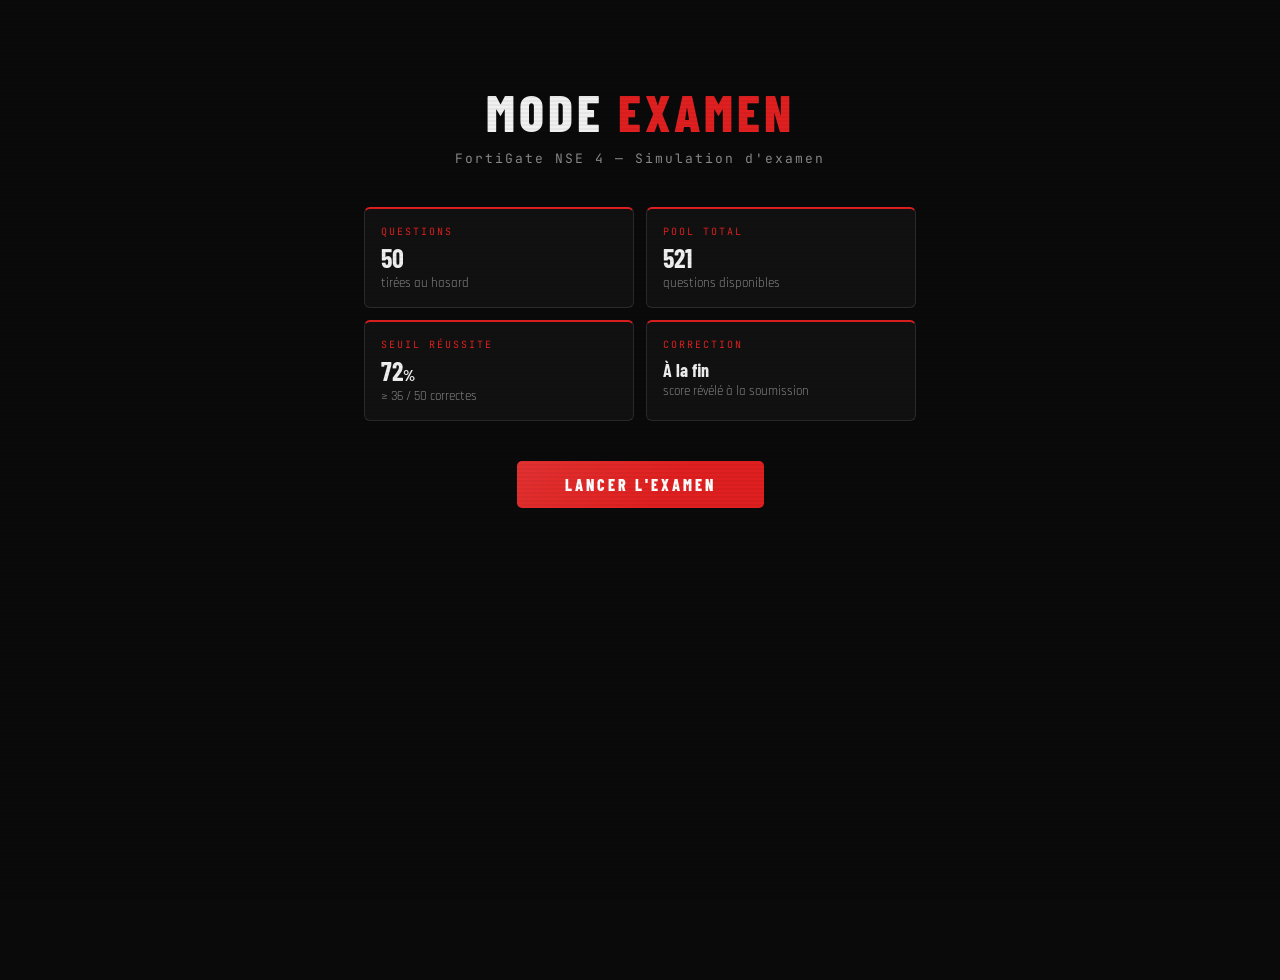
<file: exam.html>
<!doctype html>
<html lang="fr">
    <head>
        <meta charset="UTF-8" />
        <meta name="viewport" content="width=device-width, initial-scale=1.0" />
        <link rel="stylesheet" href="style.css" />
        <title>FortiCook — Mode Examen</title>
        <style>
            /* ── EXAM-SPECIFIC STYLES ── */

            /* Header exam layout */
            #header-exam {
                position: sticky;
                top: 0;
                z-index: 100;
                background: rgba(10, 10, 10, 0.97);
                border-bottom: 2px solid var(--red);
                backdrop-filter: blur(12px);
                padding: 10px 24px;
                display: flex;
                align-items: center;
                gap: 16px;
            }

            #header-exam .logo {
                font-family: var(--font-head);
                font-size: 18px;
                font-weight: 800;
                letter-spacing: 3px;
                text-transform: uppercase;
                color: var(--white);
                flex-shrink: 0;
            }

            #header-exam .logo span {
                color: var(--red);
            }

            /* Progress bar */
            #progress-wrap {
                flex: 1;
                display: flex;
                flex-direction: column;
                gap: 4px;
            }

            #progress-label {
                font-family: var(--font-mono);
                font-size: 11px;
                color: var(--gray);
                letter-spacing: 1px;
            }

            #progress-bar-bg {
                width: 100%;
                height: 6px;
                background: var(--bg4);
                border-radius: 3px;
                overflow: hidden;
            }

            #progress-bar-fill {
                height: 100%;
                background: var(--red);
                border-radius: 3px;
                transition: width 0.3s ease;
                width: 0%;
            }

            #score-live {
                font-family: var(--font-mono);
                font-size: 13px;
                color: var(--gray);
                white-space: nowrap;
                flex-shrink: 0;
            }

            #btn-quitter {
                font-family: var(--font-head);
                font-size: 12px;
                font-weight: 700;
                letter-spacing: 1.5px;
                text-transform: uppercase;
                color: var(--gray);
                background: transparent;
                border: 1px solid var(--border);
                border-radius: 3px;
                padding: 5px 12px;
                cursor: pointer;
                transition: color 0.2s, border-color 0.2s, background 0.2s;
                white-space: nowrap;
                flex-shrink: 0;
            }
            #btn-quitter:hover {
                color: var(--red);
                border-color: var(--red);
                background: rgba(224, 32, 32, 0.08);
            }

            /* ── SCREENS ── */
            .screen { display: none; }
            .screen.active { display: block; }

            /* ── SPLASH / START SCREEN ── */
            #screen-start {
                max-width: 600px;
                margin: 80px auto;
                padding: 0 24px;
                text-align: center;
            }

            #screen-start h2 {
                font-family: var(--font-head);
                font-size: clamp(32px, 6vw, 52px);
                font-weight: 800;
                text-transform: uppercase;
                letter-spacing: 4px;
                color: var(--white);
                margin-bottom: 8px;
            }

            #screen-start h2 span { color: var(--red); }

            #screen-start .subtitle {
                font-family: var(--font-mono);
                font-size: 13px;
                color: var(--gray);
                letter-spacing: 2px;
                margin-bottom: 40px;
            }

            .exam-info-grid {
                display: grid;
                grid-template-columns: 1fr 1fr;
                gap: 12px;
                margin-bottom: 40px;
                text-align: left;
            }

            .exam-info-card {
                background: var(--bg2);
                border: 1px solid var(--border);
                border-top: 2px solid var(--red);
                border-radius: 6px;
                padding: 16px;
            }

            .exam-info-card .info-label {
                font-family: var(--font-mono);
                font-size: 10px;
                color: var(--red);
                letter-spacing: 2px;
                text-transform: uppercase;
                margin-bottom: 4px;
            }

            .exam-info-card .info-value {
                font-family: var(--font-head);
                font-size: 26px;
                font-weight: 700;
                color: var(--white);
            }

            .exam-info-card .info-sub {
                font-family: var(--font-body);
                font-size: 13px;
                color: var(--gray);
                margin-top: 2px;
            }

            #btn-start {
                font-family: var(--font-head);
                font-size: 16px;
                font-weight: 800;
                letter-spacing: 3px;
                text-transform: uppercase;
                background: var(--red);
                border: none;
                color: #fff;
                border-radius: 5px;
                padding: 14px 48px;
                cursor: pointer;
                transition: background 0.2s, transform 0.1s, box-shadow 0.2s;
                position: relative;
                overflow: hidden;
            }
            #btn-start::before {
                content: '';
                position: absolute;
                inset: 0;
                background: linear-gradient(135deg, rgba(255,255,255,0.08) 0%, transparent 60%);
                pointer-events: none;
            }
            #btn-start:hover {
                background: var(--red-dark);
                transform: translateY(-2px);
                box-shadow: 0 6px 24px var(--red-glow);
            }
            #btn-start:active { transform: translateY(0); }

            /* ── QUESTION SCREEN ── */
            #screen-question {
                max-width: 760px;
                margin: 0 auto;
                padding: 32px 24px 80px;
            }

            .q-counter {
                font-family: var(--font-mono);
                font-size: 11px;
                color: var(--red);
                letter-spacing: 3px;
                text-transform: uppercase;
                margin-bottom: 12px;
            }

            .q-text {
                font-family: var(--font-body);
                font-size: 17px;
                font-weight: 600;
                line-height: 1.6;
                color: var(--white);
                background: var(--bg2);
                border: 1px solid var(--border);
                border-top: 2px solid var(--red);
                border-radius: 8px;
                padding: 20px 24px;
                margin-bottom: 20px;
            }

            .q-answers {
                list-style: none;
                display: flex;
                flex-direction: column;
                gap: 10px;
                margin-bottom: 28px;
            }

            .q-answers li {
                display: flex;
                align-items: flex-start;
                gap: 12px;
                padding: 14px 18px;
                border-radius: 6px;
                border: 1px solid var(--border);
                background: var(--bg3);
                cursor: pointer;
                font-family: var(--font-body);
                font-size: 15px;
                line-height: 1.4;
                color: var(--gray-light);
                transition: border-color 0.15s, background 0.15s, color 0.15s;
                position: relative;
                user-select: none;
            }

            .q-answers li:hover {
                border-color: var(--gray);
                background: var(--bg4);
                color: var(--white);
            }

            .q-answers li.selected {
                border-color: var(--red);
                background: rgba(224, 32, 32, 0.1);
                color: var(--white);
            }

            .q-answers li input[type="checkbox"] {
                appearance: none;
                -webkit-appearance: none;
                width: 18px;
                height: 18px;
                min-width: 18px;
                border: 1.5px solid var(--gray);
                border-radius: 3px;
                background: var(--bg4);
                cursor: pointer;
                position: relative;
                transition: border-color 0.15s, background 0.15s;
                margin-top: 2px;
                flex-shrink: 0;
            }

            .q-answers li.selected input[type="checkbox"] {
                background: var(--red);
                border-color: var(--red);
            }

            .q-answers li.selected input[type="checkbox"]::after {
                content: "✓";
                position: absolute;
                top: 50%;
                left: 50%;
                transform: translate(-50%, -50%);
                color: #fff;
                font-size: 12px;
                font-weight: 700;
                line-height: 1;
            }

            /* Nav buttons */
            .q-nav {
                display: flex;
                gap: 12px;
                align-items: center;
            }

            .btn-nav {
                font-family: var(--font-head);
                font-size: 14px;
                font-weight: 700;
                letter-spacing: 2px;
                text-transform: uppercase;
                border: none;
                border-radius: 4px;
                padding: 10px 28px;
                cursor: pointer;
                transition: background 0.2s, transform 0.1s, box-shadow 0.2s, opacity 0.2s;
                position: relative;
                overflow: hidden;
            }

            .btn-nav::before {
                content: '';
                position: absolute;
                inset: 0;
                background: linear-gradient(135deg, rgba(255,255,255,0.08) 0%, transparent 60%);
                pointer-events: none;
            }

            #btn-prev {
                background: var(--bg4);
                color: var(--gray-light);
                border: 1px solid var(--border);
            }
            #btn-prev:hover:not(:disabled) {
                background: var(--bg3);
                color: var(--white);
                border-color: var(--gray);
            }
            #btn-prev:disabled { opacity: 0.3; cursor: default; }

            #btn-next {
                background: var(--red);
                color: #fff;
            }
            #btn-next:hover {
                background: var(--red-dark);
                transform: translateY(-1px);
                box-shadow: 0 4px 16px var(--red-glow);
            }
            #btn-next:active { transform: translateY(0); }

            #btn-submit {
                background: var(--green);
                color: #000;
                display: none;
            }
            #btn-submit:hover {
                background: #16a34a;
                transform: translateY(-1px);
                box-shadow: 0 4px 20px rgba(34,197,94,0.35);
            }
            #btn-submit:active { transform: translateY(0); }

            .q-nav-info {
                font-family: var(--font-mono);
                font-size: 12px;
                color: var(--gray);
                margin-left: auto;
            }

            /* ── RESULTS SCREEN ── */
            #screen-results {
                max-width: 820px;
                margin: 0 auto;
                padding: 40px 24px 80px;
            }

            .results-header {
                text-align: center;
                margin-bottom: 40px;
            }

            .results-header h2 {
                font-family: var(--font-head);
                font-size: clamp(28px, 5vw, 44px);
                font-weight: 800;
                text-transform: uppercase;
                letter-spacing: 4px;
                color: var(--white);
                margin-bottom: 6px;
            }

            .results-header .score-big {
                font-family: var(--font-mono);
                font-size: clamp(52px, 10vw, 80px);
                font-weight: 700;
                line-height: 1;
                margin: 16px 0 8px;
            }

            .score-big.success { color: var(--green); }
            .score-big.warning { color: var(--orange); }
            .score-big.fail    { color: var(--red); }

            .results-header .score-label {
                font-family: var(--font-body);
                font-size: 15px;
                color: var(--gray);
                letter-spacing: 1px;
            }

            .results-stats {
                display: grid;
                grid-template-columns: repeat(3, 1fr);
                gap: 12px;
                margin-bottom: 36px;
            }

            .stat-card {
                background: var(--bg2);
                border: 1px solid var(--border);
                border-radius: 6px;
                padding: 16px;
                text-align: center;
            }

            .stat-card .stat-val {
                font-family: var(--font-mono);
                font-size: 28px;
                font-weight: 700;
                margin-bottom: 4px;
            }

            .stat-card .stat-lbl {
                font-family: var(--font-body);
                font-size: 13px;
                color: var(--gray);
                text-transform: uppercase;
                letter-spacing: 1px;
            }

            .stat-card.good  .stat-val { color: var(--green); }
            .stat-card.bad   .stat-val { color: var(--red); }
            .stat-card.total .stat-val { color: var(--white); }

            /* Results detail */
            .results-detail-title {
                font-family: var(--font-head);
                font-size: 18px;
                font-weight: 700;
                letter-spacing: 2px;
                text-transform: uppercase;
                color: var(--gray);
                border-bottom: 1px solid var(--border);
                padding-bottom: 10px;
                margin-bottom: 20px;
            }

            .result-item {
                background: var(--bg2);
                border: 1px solid var(--border);
                border-radius: 8px;
                margin-bottom: 12px;
                overflow: hidden;
                transition: border-color 0.2s;
            }

            .result-item.correct {
                border-left: 3px solid var(--green);
            }

            .result-item.incorrect {
                border-left: 3px solid var(--red);
            }

            .result-item-header {
                display: flex;
                align-items: flex-start;
                gap: 12px;
                padding: 14px 18px;
                cursor: pointer;
                user-select: none;
            }

            .result-item-header:hover {
                background: var(--bg3);
            }

            .result-badge {
                font-family: var(--font-mono);
                font-size: 11px;
                font-weight: 700;
                padding: 3px 8px;
                border-radius: 3px;
                flex-shrink: 0;
                margin-top: 2px;
                letter-spacing: 1px;
            }

            .result-badge.ok  { background: rgba(34,197,94,0.15); color: var(--green); }
            .result-badge.ko  { background: rgba(224,32,32,0.15);  color: var(--red);   }

            .result-q-text {
                font-family: var(--font-body);
                font-size: 14px;
                color: var(--gray-light);
                line-height: 1.5;
                flex: 1;
            }

            .result-arrow {
                font-size: 14px;
                color: var(--gray);
                flex-shrink: 0;
                transition: transform 0.2s;
                margin-top: 2px;
            }

            .result-item.open .result-arrow {
                transform: rotate(90deg);
            }

            .result-detail {
                display: none;
                padding: 0 18px 14px;
            }

            .result-item.open .result-detail {
                display: block;
            }

            .result-detail ul {
                list-style: none;
                display: flex;
                flex-direction: column;
                gap: 6px;
            }

            .result-detail ul li {
                padding: 8px 14px;
                border-radius: 5px;
                font-family: var(--font-body);
                font-size: 14px;
                border: 1px solid var(--border);
                background: var(--bg3);
                color: var(--gray-light);
                display: flex;
                align-items: flex-start;
                gap: 10px;
            }

            .result-detail ul li.ans-correct {
                border-color: var(--green);
                background: rgba(34,197,94,0.08);
                color: #86efac;
            }

            .result-detail ul li.ans-wrong {
                border-color: var(--red);
                background: rgba(224,32,32,0.08);
                color: #ff8080;
            }

            .result-detail ul li.ans-missed {
                border-color: var(--orange);
                background: rgba(245,158,11,0.08);
                color: #fcd34d;
            }

            .ans-icon {
                flex-shrink: 0;
                font-size: 13px;
            }

            /* Results actions */
            .results-actions {
                display: flex;
                gap: 12px;
                justify-content: center;
                margin-top: 40px;
                flex-wrap: wrap;
            }

            .btn-results {
                font-family: var(--font-head);
                font-size: 14px;
                font-weight: 700;
                letter-spacing: 2px;
                text-transform: uppercase;
                border: none;
                border-radius: 4px;
                padding: 12px 32px;
                cursor: pointer;
                transition: background 0.2s, transform 0.1s, box-shadow 0.2s;
                position: relative;
                overflow: hidden;
            }

            .btn-results::before {
                content: '';
                position: absolute;
                inset: 0;
                background: linear-gradient(135deg, rgba(255,255,255,0.08) 0%, transparent 60%);
                pointer-events: none;
            }

            #btn-retry {
                background: var(--red);
                color: #fff;
            }
            #btn-retry:hover {
                background: var(--red-dark);
                transform: translateY(-1px);
                box-shadow: 0 4px 16px var(--red-glow);
            }

            #btn-home {
                background: var(--bg4);
                color: var(--gray-light);
                border: 1px solid var(--border);
            }
            #btn-home:hover {
                background: var(--bg3);
                color: var(--white);
                border-color: var(--gray);
            }

            /* Responsive */
            @media (max-width: 600px) {
                .exam-info-grid { grid-template-columns: 1fr 1fr; }
                .results-stats  { grid-template-columns: 1fr; }
                #screen-start   { margin-top: 40px; }
                #header-exam .logo { font-size: 14px; }
                #score-live { display: none; }
            }
        </style>
    </head>

    <body>
        <!-- STICKY HEADER (hidden until exam starts) -->
        <div id="header-exam" style="display:none">
            <div class="logo">Forti<span>Cook</span> — <span>Exam</span></div>
            <div id="progress-wrap">
                <div id="progress-label">QUESTION 1 / 50</div>
                <div id="progress-bar-bg">
                    <div id="progress-bar-fill"></div>
                </div>
            </div>
            <div id="score-live">— / 50</div>
            <button id="btn-quitter">✕ Quitter</button>
        </div>

        <!-- SCREEN 1 : START -->
        <div id="screen-start" class="screen active">
            <h2>Mode <span>Examen</span></h2>
            <p class="subtitle">FortiGate NSE 4 — Simulation d'examen</p>

            <div class="exam-info-grid">
                <div class="exam-info-card">
                    <div class="info-label">Questions</div>
                    <div class="info-value">50</div>
                    <div class="info-sub">tirées au hasard</div>
                </div>
                <div class="exam-info-card">
                    <div class="info-label">Pool total</div>
                    <div class="info-value" id="pool-count">—</div>
                    <div class="info-sub">questions disponibles</div>
                </div>
                <div class="exam-info-card">
                    <div class="info-label">Seuil réussite</div>
                    <div class="info-value">72<small style="font-size:16px">%</small></div>
                    <div class="info-sub">≥ 36 / 50 correctes</div>
                </div>
                <div class="exam-info-card">
                    <div class="info-label">Correction</div>
                    <div class="info-value" style="font-size:18px;padding-top:4px">À la fin</div>
                    <div class="info-sub">score révélé à la soumission</div>
                </div>
            </div>

            <button id="btn-start">Lancer l'examen</button>
        </div>

        <!-- SCREEN 2 : QUESTION -->
        <div id="screen-question" class="screen">
            <div class="q-counter" id="q-counter">QUESTION 1 / 50</div>
            <div class="q-text" id="q-text"></div>
            <ul class="q-answers" id="q-answers"></ul>
            <div class="q-nav">
                <button class="btn-nav" id="btn-prev">← Précédent</button>
                <button class="btn-nav" id="btn-next">Suivant →</button>
                <button class="btn-nav" id="btn-submit">✓ Soumettre</button>
                <span class="q-nav-info" id="q-answered">0 / 50 répondues</span>
            </div>
        </div>

        <!-- SCREEN 3 : RESULTS -->
        <div id="screen-results" class="screen">
            <div class="results-header">
                <h2>Résultats</h2>
                <div class="score-big" id="score-pct">—%</div>
                <div class="score-label" id="score-label-text">—</div>
            </div>

            <div class="results-stats">
                <div class="stat-card good">
                    <div class="stat-val" id="stat-correct">—</div>
                    <div class="stat-lbl">Correctes</div>
                </div>
                <div class="stat-card bad">
                    <div class="stat-val" id="stat-wrong">—</div>
                    <div class="stat-lbl">Incorrectes</div>
                </div>
                <div class="stat-card total">
                    <div class="stat-val">50</div>
                    <div class="stat-lbl">Total</div>
                </div>
            </div>

            <div class="results-detail-title">Détail des réponses</div>
            <div id="results-detail"></div>

            <div class="results-actions">
                <button class="btn-results" id="btn-retry">↺ Nouvel examen</button>
                <button class="btn-results" id="btn-home">⌂ Retour au cours</button>
            </div>
        </div>

        <script src="data.js"></script>
        <script>
            // ── ÉTAT ──────────────────────────────────────────────────
            const NB_QUESTIONS = 50;
            const SEUIL_PCT    = 72; // % minimum pour réussir

            let examQuestions = []; // 50 questions tirées au sort (objets {Q, R, BR, origIndex})
            let userAnswers   = []; // userAnswers[i] = Set des indices cochés pour la question i
            let currentIndex  = 0;

            // ── DOM ───────────────────────────────────────────────────
            const headerExam    = document.getElementById('header-exam');
            const screenStart   = document.getElementById('screen-start');
            const screenQ       = document.getElementById('screen-question');
            const screenResults = document.getElementById('screen-results');

            const poolCount     = document.getElementById('pool-count');
            const btnStart      = document.getElementById('btn-start');

            const progressLabel = document.getElementById('progress-label');
            const progressFill  = document.getElementById('progress-bar-fill');
            const scoreLive     = document.getElementById('score-live');
            const btnQuitter    = document.getElementById('btn-quitter');

            const qCounter      = document.getElementById('q-counter');
            const qText         = document.getElementById('q-text');
            const qAnswers      = document.getElementById('q-answers');
            const btnPrev       = document.getElementById('btn-prev');
            const btnNext       = document.getElementById('btn-next');
            const btnSubmit     = document.getElementById('btn-submit');
            const qAnswered     = document.getElementById('q-answered');

            const scorePct      = document.getElementById('score-pct');
            const scoreLabelTxt = document.getElementById('score-label-text');
            const statCorrect   = document.getElementById('stat-correct');
            const statWrong     = document.getElementById('stat-wrong');
            const resultsDetail = document.getElementById('results-detail');
            const btnRetry      = document.getElementById('btn-retry');
            const btnHome       = document.getElementById('btn-home');

            // ── HELPERS ───────────────────────────────────────────────

            /** Fisher-Yates shuffle — renvoie une copie mélangée */
            function shuffle(arr) {
                const a = arr.slice();
                for (let i = a.length - 1; i > 0; i--) {
                    const j = Math.floor(Math.random() * (i + 1));
                    [a[i], a[j]] = [a[j], a[i]];
                }
                return a;
            }

            function showScreen(id) {
                [screenStart, screenQ, screenResults].forEach(s => s.classList.remove('active'));
                document.getElementById(id).classList.add('active');
            }

            /** Compte les questions où l'utilisateur a répondu (au moins 1 case) */
            function countAnswered() {
                return userAnswers.filter(s => s.size > 0).length;
            }

            /** Vérifie si une question est entièrement correcte */
            function isCorrect(qIdx) {
                const q   = examQuestions[qIdx];
                const sel = userAnswers[qIdx];
                if (sel.size !== q.BR.length) return false;
                return q.BR.every(b => sel.has(b));
            }

            // ── INIT POOL COUNT ───────────────────────────────────────
            poolCount.textContent = questions.length;

            // ── DÉMARRAGE ─────────────────────────────────────────────
            btnStart.addEventListener('click', lancerExamen);

            function lancerExamen() {
                // Tirer NB_QUESTIONS questions au hasard
                const indices = shuffle(Array.from({length: questions.length}, (_, i) => i));
                examQuestions = indices.slice(0, NB_QUESTIONS).map(i => ({
                    ...questions[i],
                    origIndex: i
                }));

                // Initialiser les réponses utilisateur
                userAnswers = Array.from({length: NB_QUESTIONS}, () => new Set());

                currentIndex = 0;

                // Afficher le header
                headerExam.style.display = 'flex';

                showScreen('screen-question');
                afficherQuestion(0);
                mettreAJourProgression();
            }

            // ── NAVIGATION ────────────────────────────────────────────
            btnPrev.addEventListener('click', () => {
                if (currentIndex > 0) {
                    currentIndex--;
                    afficherQuestion(currentIndex);
                    mettreAJourProgression();
                }
            });

            btnNext.addEventListener('click', () => {
                if (currentIndex < NB_QUESTIONS - 1) {
                    currentIndex++;
                    afficherQuestion(currentIndex);
                    mettreAJourProgression();
                }
            });

            btnQuitter.addEventListener('click', () => {
                if (confirm('Quitter l\'examen en cours ? La progression sera perdue.')) {
                    headerExam.style.display = 'none';
                    showScreen('screen-start');
                }
            });

            btnSubmit.addEventListener('click', soumettreExamen);
            btnRetry.addEventListener('click', lancerExamen);
            btnHome.addEventListener('click', () => {
                window.location.href = 'index.html';
            });

            // ── AFFICHAGE D'UNE QUESTION ──────────────────────────────
            function afficherQuestion(idx) {
                const q   = examQuestions[idx];
                const sel = userAnswers[idx];

                // Compteur
                qCounter.textContent = `QUESTION ${idx + 1} / ${NB_QUESTIONS}`;

                // Texte
                qText.textContent = q.Q;

                // Réponses
                qAnswers.innerHTML = '';
                q.R.forEach((texte, rIdx) => {
                    const li  = document.createElement('li');
                    const cb  = document.createElement('input');
                    cb.type   = 'checkbox';

                    if (sel.has(rIdx)) {
                        li.classList.add('selected');
                        cb.checked = true;
                    }

                    li.appendChild(cb);
                    li.appendChild(document.createTextNode(texte));

                    li.addEventListener('click', function(e) {
                        // Toggle
                        if (sel.has(rIdx)) {
                            sel.delete(rIdx);
                            li.classList.remove('selected');
                            cb.checked = false;
                        } else {
                            sel.add(rIdx);
                            li.classList.add('selected');
                            cb.checked = true;
                        }
                        mettreAJourProgression();
                    });

                    qAnswers.appendChild(li);
                });

                // Boutons nav
                btnPrev.disabled = (idx === 0);

                if (idx === NB_QUESTIONS - 1) {
                    btnNext.style.display   = 'none';
                    btnSubmit.style.display = 'inline-block';
                } else {
                    btnNext.style.display   = 'inline-block';
                    btnSubmit.style.display = 'none';
                }

                mettreAJourProgression();
            }

            // ── PROGRESSION ───────────────────────────────────────────
            function mettreAJourProgression() {
                const pct = ((currentIndex + 1) / NB_QUESTIONS) * 100;
                progressFill.style.width = pct + '%';
                progressLabel.textContent = `QUESTION ${currentIndex + 1} / ${NB_QUESTIONS}`;

                const answered = countAnswered();
                scoreLive.textContent = `${answered} / ${NB_QUESTIONS} répondues`;
                qAnswered.textContent = `${answered} / ${NB_QUESTIONS} répondues`;
            }

            // ── SOUMISSION ────────────────────────────────────────────
            function soumettreExamen() {
                const answered = countAnswered();
                const nonRepondues = NB_QUESTIONS - answered;

                if (nonRepondues > 0) {
                    if (!confirm(`${nonRepondues} question(s) sans réponse. Soumettre quand même ?`)) {
                        return;
                    }
                }

                // Calculer le score
                let nbCorrect = 0;
                for (let i = 0; i < NB_QUESTIONS; i++) {
                    if (isCorrect(i)) nbCorrect++;
                }

                const pct    = Math.round((nbCorrect / NB_QUESTIONS) * 100);
                const reussi = pct >= SEUIL_PCT;

                // Afficher les résultats
                scorePct.textContent = pct + '%';
                scorePct.className   = 'score-big ' + (reussi ? 'success' : pct >= 50 ? 'warning' : 'fail');

                scoreLabelTxt.textContent = reussi
                    ? '✓ EXAMEN RÉUSSI — Score au-dessus du seuil (72%)'
                    : `✗ EXAMEN ÉCHOUÉ — Score en dessous du seuil (72%)`;
                scoreLabelTxt.style.color = reussi ? 'var(--green)' : 'var(--red)';

                statCorrect.textContent = nbCorrect;
                statWrong.textContent   = NB_QUESTIONS - nbCorrect;

                // Détail par question
                resultsDetail.innerHTML = '';
                examQuestions.forEach((q, i) => {
                    const correct = isCorrect(i);
                    const sel     = userAnswers[i];

                    const item = document.createElement('div');
                    item.className = `result-item ${correct ? 'correct' : 'incorrect'}`;

                    // Header cliquable
                    const hdr = document.createElement('div');
                    hdr.className = 'result-item-header';
                    hdr.innerHTML = `
                        <span class="result-badge ${correct ? 'ok' : 'ko'}">${correct ? 'OK' : 'KO'}</span>
                        <span class="result-q-text">${i + 1}. ${q.Q}</span>
                        <span class="result-arrow">▶</span>
                    `;
                    hdr.addEventListener('click', () => item.classList.toggle('open'));
                    item.appendChild(hdr);

                    // Détail des réponses
                    const detail = document.createElement('div');
                    detail.className = 'result-detail';

                    const ul = document.createElement('ul');
                    q.R.forEach((texte, rIdx) => {
                        const li       = document.createElement('li');
                        const estBonne = q.BR.includes(rIdx);
                        const estCochee = sel.has(rIdx);

                        let cls = '';
                        let icon = '';

                        if (estBonne && estCochee) {
                            cls  = 'ans-correct';
                            icon = '✓';
                        } else if (!estBonne && estCochee) {
                            cls  = 'ans-wrong';
                            icon = '✗';
                        } else if (estBonne && !estCochee) {
                            cls  = 'ans-missed';
                            icon = '↩';
                        } else {
                            icon = ' ';
                        }

                        if (cls) li.classList.add(cls);
                        li.innerHTML = `<span class="ans-icon">${icon}</span><span>${texte}</span>`;
                        ul.appendChild(li);
                    });

                    detail.appendChild(ul);
                    item.appendChild(detail);
                    resultsDetail.appendChild(item);
                });

                // Masquer le header d'examen
                headerExam.style.display = 'none';
                showScreen('screen-results');
                window.scrollTo({ top: 0, behavior: 'smooth' });
            }
        </script>
    </body>
</html>
</file>
<file: style.css>
/* ═══════════════════════════════════════════════════
   FORTICOOK.V2 — STYLESHEET
   Dark military/tech aesthetic
   ═══════════════════════════════════════════════════ */

@import url("https://fonts.googleapis.com/css2?family=Barlow+Condensed:wght@400;600;700;800&family=Rajdhani:wght@400;500;600;700&family=JetBrains+Mono:wght@400;700&display=swap");

/* ── TOKENS ── */
:root {
    --red: #e02020;
    --red-dark: #a01010;
    --red-glow: rgba(224, 32, 32, 0.35);
    --green: #22c55e;
    --orange: #f59e0b;
    --bg: #0a0a0a;
    --bg2: #111111;
    --bg3: #181818;
    --bg4: #222222;
    --white: #f0f0f0;
    --gray: #888888;
    --gray-light: #cccccc;
    --border: #2a2a2a;
    --font-head: "Barlow Condensed", sans-serif;
    --font-body: "Rajdhani", sans-serif;
    --font-mono: "JetBrains Mono", monospace;
}

/* ── RESET ── */
*,
*::before,
*::after {
    box-sizing: border-box;
    margin: 0;
    padding: 0;
}
html {
    scroll-behavior: smooth;
}

/* ── BASE ── */
body {
    background: var(--bg);
    color: var(--white);
    font-family: var(--font-body);
    font-size: 16px;
    min-height: 100vh;
    overflow-x: hidden;
}

/* Scanlines overlay */
body::before {
    content: "";
    position: fixed;
    inset: 0;
    background: repeating-linear-gradient(
        0deg,
        transparent,
        transparent 2px,
        rgba(0, 0, 0, 0.04) 2px,
        rgba(0, 0, 0, 0.04) 4px
    );
    pointer-events: none;
    z-index: 9999;
}

/* ── HEADER / NAV ── */
header {
    position: sticky;
    top: 0;
    z-index: 100;
    background: rgba(10, 10, 10, 0.97);
    border-bottom: 2px solid var(--red);
    backdrop-filter: blur(12px);
    padding: 6px 20px;
    display: flex;
    align-items: center;
    gap: 12px;
    min-height: unset;
    height: auto;
}

header table {
    border-collapse: collapse;
    border: none !important;
    border-width: 0 !important;
    outline: none;
}

header table td {
    padding: 2px 0;
    border: none !important;
}

header table a {
    font-family: var(--font-head);
    font-size: 13px;
    font-weight: 700;
    letter-spacing: 1px;
    text-transform: uppercase;
    color: var(--gray);
    text-decoration: none;
    display: inline-block;
    padding: 6px 14px;
    border-radius: 3px;
    border: 1px solid transparent;
    transition:
        color 0.2s,
        border-color 0.2s,
        background 0.2s;
    white-space: nowrap;
}

header table a:hover {
    color: var(--red);
    border-color: var(--red);
    background: rgba(224, 32, 32, 0.08);
}

/* Site title in header */
header h1 {
    font-family: var(--font-head);
    font-size: 22px;
    font-weight: 800;
    text-transform: uppercase;
    letter-spacing: 3px;
    color: var(--white);
    flex-shrink: 0;
}

#visi {
    font-family: var(--font-head);
    font-size: 13px;
    font-weight: 700;
    letter-spacing: 1.5px;
    text-transform: uppercase;
    color: var(--gray);
    background: transparent;
    border: 1px solid var(--border);
    border-radius: 3px;
    padding: 6px 14px;
    cursor: pointer;
    transition:
        color 0.2s,
        border-color 0.2s,
        background 0.2s;
    white-space: nowrap;
    flex-shrink: 0;
}

#visi:hover {
    color: var(--orange);
    border-color: var(--orange);
    background: rgba(245, 158, 11, 0.08);
}

/* ── PAGE TITLE (h1 outside header) ── */
main + h1,
body > h1 {
    font-family: var(--font-head);
    font-size: clamp(28px, 5vw, 48px);
    font-weight: 800;
    text-transform: uppercase;
    letter-spacing: 3px;
    color: var(--white);
    padding: 32px 24px 0;
}

h1 {
    font-family: var(--font-head);
    font-size: clamp(28px, 5vw, 48px);
    font-weight: 800;
    text-transform: uppercase;
    letter-spacing: 3px;
    padding: 32px 24px 0;
}

/* ── MAIN CONTAINER ── */
#main {
    padding: 24px;
    max-width: 960px;
    margin: 0 auto;
    display: flex;
    flex-direction: column;
    gap: 20px;
}

/* ── QUESTION CARD ── */
#main > div {
    background: var(--bg2);
    border: 1px solid var(--border);
    border-top: 2px solid var(--red);
    border-radius: 8px;
    overflow: hidden;
    transition:
        border-color 0.2s,
        box-shadow 0.2s;
    animation: fadeInUp 0.4s ease both;
}

#main > div:hover {
    border-color: var(--red);
    box-shadow: 0 4px 24px var(--red-glow);
}

@keyframes fadeInUp {
    from {
        opacity: 0;
        transform: translateY(12px);
    }
    to {
        opacity: 1;
        transform: translateY(0);
    }
}

/* ── QUESTION HEADING ── */
#main h3 {
    font-family: var(--font-body);
    font-size: 16px;
    font-weight: 600;
    line-height: 1.5;
    color: var(--white);
    padding: 18px 20px 14px;
    background: var(--bg3);
    border-bottom: 1px solid var(--border);
    position: relative;
}

/* Question number badge */
#main h3::before {
    content: attr(data-num);
    font-family: var(--font-mono);
    font-size: 11px;
    color: var(--red);
    display: block;
    margin-bottom: 4px;
    letter-spacing: 2px;
    text-transform: uppercase;
}

/* ── ANSWER LIST ── */
#main ol {
    list-style: none;
    padding: 16px 20px;
    display: flex;
    flex-direction: column;
    gap: 8px;
}

/* ── ANSWER ITEM ── */
.reponse {
    display: flex;
    align-items: flex-start;
    gap: 12px;
    padding: 12px 16px;
    border-radius: 6px;
    border: 1px solid var(--border);
    background: var(--bg3);
    cursor: pointer;
    font-family: var(--font-body);
    font-size: 15px;
    line-height: 1.4;
    color: var(--gray-light);
    transition:
        border-color 0.15s,
        background 0.15s,
        color 0.15s;
    position: relative;
}

.reponse:hover {
    border-color: var(--gray);
    background: var(--bg4);
    color: var(--white);
}

/* Checkbox styling */
.reponse input[type="checkbox"] {
    appearance: none;
    -webkit-appearance: none;
    width: 18px;
    height: 18px;
    min-width: 18px;
    border: 1.5px solid var(--gray);
    border-radius: 3px;
    background: var(--bg4);
    cursor: pointer;
    position: relative;
    transition:
        border-color 0.15s,
        background 0.15s;
    margin-top: 2px;
}

.reponse input[type="checkbox"]:checked {
    background: var(--red);
    border-color: var(--red);
}

.reponse input[type="checkbox"]:checked::after {
    content: "✓";
    position: absolute;
    top: 50%;
    left: 50%;
    transform: translate(-50%, -50%);
    color: #fff;
    font-size: 12px;
    font-weight: 700;
    line-height: 1;
}

.reponse input[type="checkbox"]:focus {
    outline: none;
    box-shadow: 0 0 0 2px var(--red-glow);
}

/* ── ANSWER STATES ── */

/* Wrong answer selected */
.reponse.faux {
    border-color: var(--red) !important;
    background: rgba(224, 32, 32, 0.12) !important;
    color: #ff8080 !important;
}

.reponse.faux input[type="checkbox"] {
    border-color: var(--red);
    background: var(--red);
}

.reponse.faux::after {
    content: "✗";
    position: absolute;
    right: 14px;
    top: 50%;
    transform: translateY(-50%);
    font-size: 16px;
    color: var(--red);
    font-weight: 700;
}

/* Correct answer selected */
.reponse.vrai {
    border-color: var(--green) !important;
    background: rgba(34, 197, 94, 0.12) !important;
    color: #86efac !important;
}

.reponse.vrai input[type="checkbox"] {
    border-color: var(--green);
    background: var(--green);
}

.reponse.vrai::after {
    content: "✓";
    position: absolute;
    right: 14px;
    top: 50%;
    transform: translateY(-50%);
    font-size: 16px;
    color: var(--green);
    font-weight: 700;
}

/* Correct answer not selected (missed) */
.reponse.manque {
    border-color: var(--orange) !important;
    background: rgba(245, 158, 11, 0.1) !important;
    color: #fcd34d !important;
}

.reponse.manque input[type="checkbox"] {
    border-color: var(--orange);
    background: transparent;
}

.reponse.manque input[type="checkbox"]::after {
    content: "?";
    position: absolute;
    top: 50%;
    left: 50%;
    transform: translate(-50%, -50%);
    color: var(--orange);
    font-size: 11px;
    font-weight: 700;
    line-height: 1;
}

.reponse.manque::after {
    content: "↩";
    position: absolute;
    right: 14px;
    top: 50%;
    transform: translateY(-50%);
    font-size: 16px;
    color: var(--orange);
}

/* ── VERIFY BUTTON ── */
.bouton {
    display: block;
    margin: 0 20px 20px;
    padding: 10px 24px;
    font-family: var(--font-head);
    font-size: 14px;
    font-weight: 700;
    letter-spacing: 2px;
    text-transform: uppercase;
    background: var(--red);
    border: none;
    color: #fff;
    border-radius: 4px;
    cursor: pointer;
    transition:
        background 0.2s,
        transform 0.1s,
        box-shadow 0.2s;
    position: relative;
    overflow: hidden;
}

.bouton::before {
    content: "";
    position: absolute;
    inset: 0;
    background: linear-gradient(
        135deg,
        rgba(255, 255, 255, 0.08) 0%,
        transparent 60%
    );
    pointer-events: none;
}

.bouton:hover {
    background: var(--red-dark);
    transform: translateY(-1px);
    box-shadow: 0 4px 16px var(--red-glow);
}

.bouton:active {
    transform: translateY(0);
}

/* ── SCROLLBAR ── */
::-webkit-scrollbar {
    width: 6px;
    height: 6px;
}
::-webkit-scrollbar-track {
    background: var(--bg2);
}
::-webkit-scrollbar-thumb {
    background: var(--red);
    border-radius: 3px;
}
::-webkit-scrollbar-thumb:hover {
    background: var(--red-dark);
}

/* ── SELECTION ── */
::selection {
    background: var(--red-glow);
    color: var(--white);
}

/* ── RESPONSIVE ── */
@media (max-width: 600px) {
    header {
        flex-direction: column;
        align-items: flex-start;
        padding: 12px 16px;
        gap: 8px;
    }

    header table td a {
        font-size: 11px;
        padding: 5px 10px;
    }

    #main {
        padding: 16px;
        gap: 16px;
    }

    #main h3 {
        font-size: 14px;
        padding: 14px 16px 12px;
    }

    #main ol {
        padding: 12px 16px;
    }

    .reponse {
        font-size: 14px;
        padding: 10px 12px;
    }

    .bouton {
        margin: 0 16px 16px;
        width: calc(100% - 32px);
    }
}

/* ── EXAM MODE BUTTON ── */
#btn-exam {
    font-family: var(--font-head);
    font-size: 13px;
    font-weight: 700;
    letter-spacing: 1.5px;
    text-transform: uppercase;
    color: #fff;
    background: var(--red);
    border: none;
    border-radius: 3px;
    padding: 7px 16px;
    cursor: pointer;
    text-decoration: none;
    display: inline-block;
    transition: background 0.2s, transform 0.1s, box-shadow 0.2s;
    white-space: nowrap;
    flex-shrink: 0;
}

#btn-exam:hover {
    background: var(--red-dark);
    transform: translateY(-1px);
    box-shadow: 0 4px 14px var(--red-glow);
}

#btn-exam:active {
    transform: translateY(0);
}


#reset-save {
    font-family: var(--font-head);
    font-size: 13px;
    font-weight: 700;
    letter-spacing: 1.5px;
    text-transform: uppercase;
    color: var(--gray);
    background: transparent;
    border: 1px solid var(--border);
    border-radius: 3px;
    padding: 6px 14px;
    cursor: pointer;
    transition:
        color 0.2s,
        border-color 0.2s,
        background 0.2s;
    white-space: nowrap;
    flex-shrink: 0;
}

#reset-save:hover {
    color: var(--orange);
    border-color: var(--orange);
    background: rgba(245, 158, 11, 0.08);
}

#reset-save:active {
    transform: scale(0.97);
}

@keyframes fadeIn {
    from {
        opacity: 0;
    }
    to {
        opacity: 1;
    }
}

@keyframes fadeInDown {
    from {
        opacity: 0;
        transform: translateY(-10px);
    }
    to {
        opacity: 1;
        transform: translateY(0);
    }
}
</file>
